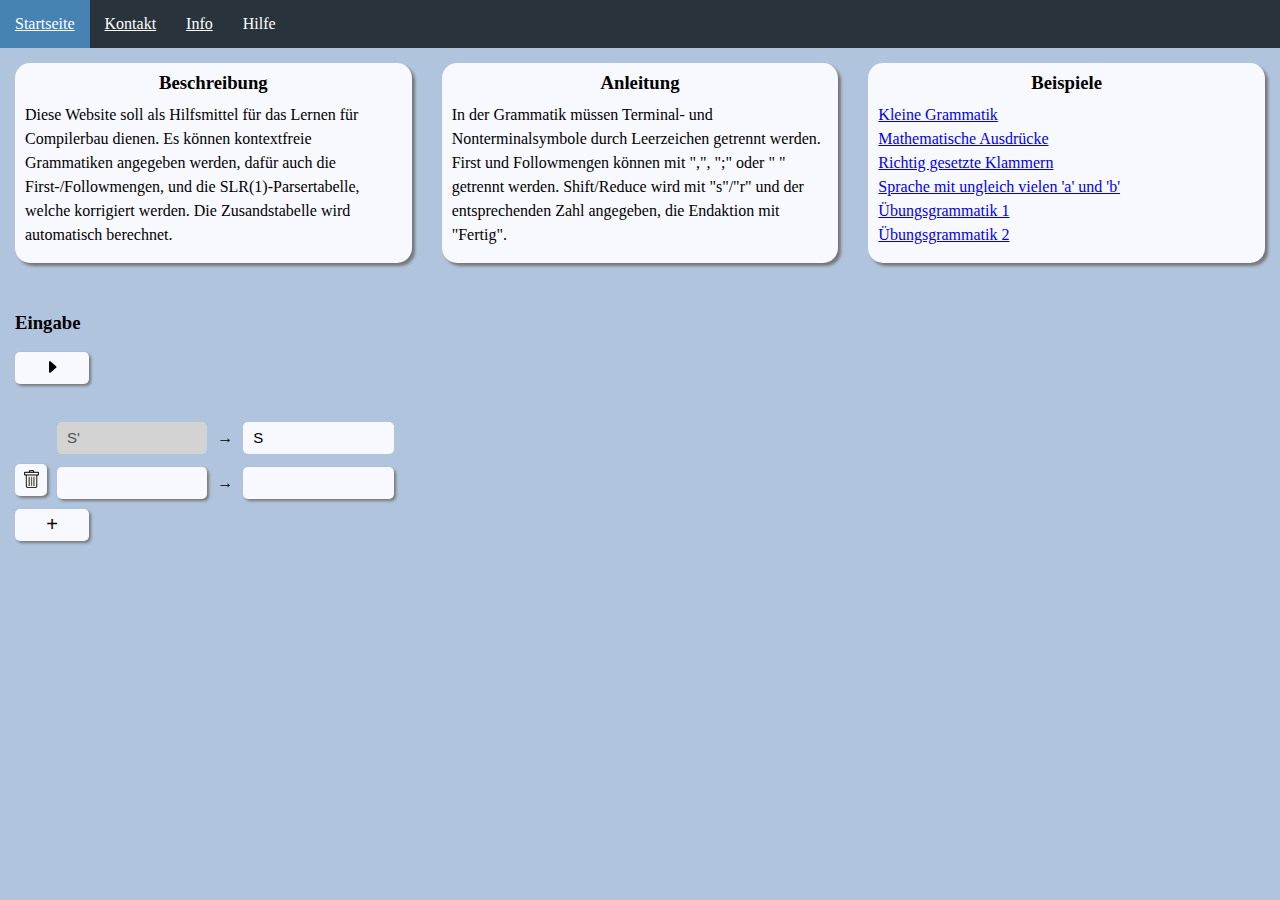
<file: html/index.html>
<!DOCTYPE html>
<html lang="de">
<head>
    <meta charset="UTF-8">
    <title>Parser Generator</title>
    <link rel="stylesheet" type="text/css" href="../css/first-row.css">
    <link rel="stylesheet" type="text/css" href="../css/second-row.css">
    <link rel="stylesheet" type="text/css" href="../css/third-row.css">
    <link rel="stylesheet" type="text/css" href="../css/style.css">
    <link rel="stylesheet" type="text/css" href="../css/popup.css">

    <script type='text/javascript' src="../scripts/global.js"></script>
    <script type='text/javascript' src="../scripts/rules.js"></script>
    <script type='text/javascript' src="../scripts/util.js"></script>
    <script type='text/javascript' src="../scripts/gui/correction.js"></script>
    <script type='text/javascript' src="../scripts/gui/fill.js"></script>
    <script type='text/javascript' src="../scripts/gui/first-follow.js"></script>
    <script type='text/javascript' src="../scripts/gui/grammar.js"></script>
    <script type='text/javascript' src="../scripts/gui/gui.js"></script>
    <script type='text/javascript' src="../scripts/gui/help.js"></script>
    <script type='text/javascript' src="../scripts/gui/tables.js"></script>
    <script type='text/javascript' src="../scripts/parser/first.js"></script>
    <script type='text/javascript' src="../scripts/parser/follow.js"></script>
    <script type='text/javascript' src="../scripts/parser/parser.js"></script>
    <script type='text/javascript' src="../scripts/parser/sorting.js"></script>
    <script type='text/javascript' src="../scripts/parser/state.js"></script>
    <script type='text/javascript' src="../scripts/parser/symbols.js"></script>
</head>
<body>
<div class="container">
    <div>
        <ul id="menu">
            <li class="menubar"><a class="menubarentry" href="index.html">Startseite</a></li>
            <li class="menubar"><a class="menubarentry" href="about.html">Kontakt</a></li>
            <li class="menubar"><a class="menubarentry" href="info.html">Info</a></li>
            <li class="menubar"><a class="menubarentry" onclick="popup()" >Hilfe</a></li>
        </ul>
    </div>

    <div id="first-row">
        <div class="card" id="description">
            <div class="title">
                <h3>Beschreibung</h3>
            </div>
            <div class="content">
                <p>
                    Diese Website soll als Hilfsmittel für das Lernen für Compilerbau dienen.
                    Es können kontextfreie Grammatiken angegeben werden, dafür auch die First-/Followmengen,
                    und die SLR(1)-Parsertabelle, welche korrigiert werden. Die Zusandstabelle wird automatisch berechnet.
                </p>
            </div>
        </div>
        <div class="card" id="manual">
            <div class="title">
                <h3>Anleitung</h3>
            </div>
            <div class="content">
                <p>
                    In der Grammatik müssen Terminal- und Nonterminalsymbole durch Leerzeichen getrennt werden.
                    First und Followmengen können mit ",", ";" oder " " getrennt werden.
                    Shift/Reduce wird mit "s"/"r" und der entsprechenden Zahl angegeben, die Endaktion mit "Fertig".
                </p>
            </div>
        </div>
        <div class="card" id="samples">
            <div class="title">
                <h3>Beispiele</h3>
            </div>
            <div class="content">
                <a onclick="fillInput(getSmallGrammar())" href="#0"> Kleine Grammatik</a>
                <br>
                <a onclick="fillInput(getMathGrammar())" href="#0">Mathematische Ausdrücke</a>
                <br>
                <a onclick="fillInput(getBracketGrammar())" href="#0">Richtig gesetzte Klammern</a>
                <br>
                <a onclick="fillInput(getDistinctNumberOfTSGrammar())" href="#0">Sprache mit ungleich vielen 'a' und 'b'</a>
                <br>
                <a onclick="fillInput(getFirstExamGrammar())" href="#0">Übungsgrammatik 1</a>
                <br>
                <a onclick="fillInput(getSecondExamGrammar())" href="#0">Übungsgrammatik 2</a>
            </div>
        </div>
    </div>

    <div id="second-row">
        <div id="input-container">
            <div class="title">
                <h3>Eingabe</h3>
                <button class="wide-button" id="parse-grammar-button" onclick="parseGrammar()">
                    <img src="../resources/caret-right-fill.svg"/>
                </button>
            </div>
            <div class="popup">
            <span class="popuptext" id="help-1" onclick="popup()">Gib eine kontextfreie Grammatik ein und drücke auf Start. Mit + werden Felder hinzugefügt und mit der Mülltonne gelöscht.</span>
            </div>
            <div id="input-form">
                    <div id="disabled-start-field" class="input-field">
                        <button class="button"></button
                        ><input id="startsymbol-input" disabled type="text" class="nonterminal" value="S'"
                        /><span>&#8594;</span
                        ><input id="startproduction-input" type="text" class="production-rule" value="S"/>
                    </div>
                    <div class="input-field">
                        <button class="button" onclick="deleteField(this)"
                        ><img src="../resources/trashcan.png"
                        /></button><input type="text" class="nonterminal" onchange="hideFirst()"
                    /><span>&#8594;</span><input type="text" class="production-rule"  onchange="hideFirst()"/>
                    </div>
                </div>
                <button class="wide-button" id="add-field-button" onclick="addField()">
                    +
                </button>
        </div>

        <div id="first-container">
            <div class="title">
                <h3>First</h3>
                <button class="wide-button" onclick="correctAllFirsts()">
                    <img src="../resources/caret-right-fill.svg"/>
                </button>
            </div>
            <div class="popup">
                <span class="popuptext" id="help-2" onclick="popup()">Gib die First-Mengen an und drücke auf einen Haken, für die Lösung von einem Feld oder Play für alle Felder.</span>
            </div>
            <div id="first-form"></div>
        </div>

        <div id="follow-container">
            <div class="title">
                <h3>Follow</h3>
                <button class="wide-button" onclick="correctAllFollows()">
                    <img src="../resources/caret-right-fill.svg"/>
                </button>
            </div>
            <div class="popup">
                <span class="popuptext" id="help-3" onclick="popup()">Gib die Follow-Mengen an und drücke auf einen Haken, für die Lösung von einem Feld oder Play für alle Felder.</span>
            </div>
            <div id="follow-form"></div>
        </div>
    </div>

    <div id="third-row">
        <div id="state-table-container"></div>
        <button class="wide-button" onclick="correctParserTable(false)">
            &check;
        </button>
        <button class="wide-button" onclick="correctParserTable(true)">
            <img src="../resources/caret-right-fill.svg"/>
        </button>
        <div class="popup">
            <span class="popuptext" id="help-4" onclick="popup()">Befülle die Parser Tabelle und drücke auf den Haken, um deine Fehler anzeigen zu lassen. Drücke auf Play für die richtige Lösung.</span>
        </div>
        <div id="parse-table-container"></div>
    </div>
</div>
</body>
</html>
</file>
<file: css/first-row.css>
#first-row {
    height: 230px;
    display: flex;
    justify-content: space-between;
}

.card {
    transition: transform .2s;
    position: relative;
    width: 100%;
    height: 200px;
    margin: 15px;
    background: ghostwhite;
    border-radius: 15px;
    box-shadow: #777 3px 3px 3px;
}

.card:hover {
    transform: scale(1.02);
}

.card .title {
    position: relative;
    width: 100%;
    height: 20px;
    margin-top: 10px;
    display: flex;
    justify-content: center;
    align-items: center;
}

.card .content {
    margin-top: 10px;
    width: 95%;
    margin-left: 10px;
    margin-right: 10px;
    box-sizing: border-box;
}

.card .content > * {
    margin: 0;
    line-height: 1.5;
}
</file>
<file: css/second-row.css>
#second-row {
    display: flex;
    justify-content: space-between;
}

#disabled-start-field > button{
    visibility: hidden;
}

#disabled-start-field > input{
    height: 30px;
    border-radius: 5px;
    border: none;
    box-shadow: none;
}

#startproduction-input{
    background-color: ghostwhite;
}

#startsymbol-input{
    background-color: lightgrey;
}

.symbol-text{
    font-family: monospace;
    font-size: 17px;
    white-space: nowrap;
    width: 100px;
}

#input-container, #first-container, #follow-container{
    margin: 15px;
    padding-bottom: 5px;
    width: calc(33.5% - 30px);
    overflow: hidden;
}

#first-container, #follow-container{
    visibility: collapse;
}

#first-form > *, #follow-form > *, #input-form > * {
    margin-top: 10px;
}

.first-field > *, .follow-field > *, .input-field > *  {
    margin-left: 10px;
}

.first-field > *:first-child, .follow-field > *:first-child, .input-field > *:first-child {
    margin-left: 0;
}

.first-field > input, .follow-field > input, .input-field > input {
    background-color: ghostwhite;
    padding-left: 10px;
    width: calc(50% - 50px);
    font-size: 15px;
    height: 30px;
    border-radius: 5px;
    border: none;
    box-shadow: #777 2px 2px 3px;
}

.input-field > input {
    width: calc(50% - 60px);
}

.first-input, .follow-input{
    margin-left: 0;
}

.first-output, .follow-output{
    visibility: collapse;
}

#add-field-button{
    margin-top: 10px;
}
</file>
<file: css/third-row.css>
#third-row{
    visibility: collapse;
    padding: 15px;
}

#third-row > *{
    margin-top: 15px;
}

td {
    padding: 5px;

    border-width: 1px;
    border-style: solid;
    border-color: #444444;

    overflow: scroll;
    text-align: left;
    white-space: nowrap;
}

#state-table-container, #parse-table-container{
    overflow: scroll;
}

table {
    width: 100%;
    border-spacing: 0;
    border-width: 2px;
    border-style: solid;
    border-radius: 15px;
    border-color: #444444;

    background-color: ghostwhite;
}

#parse-table-container > table {
    table-layout: fixed;
}

.thickBorderCell {
    font-size: 17px;
}

.headerCell {
    border-bottom-color: black;
    border-bottom-width: 2px;
}

.leftCell {border-left-width: 0; width: 80px;}
.rightCell {border-right-width: 0;}
.topCell {border-top-width: 0;}
.bottomCell {border-bottom-width: 0;}
</file>
<file: css/style.css>
body {
    background-color: lightsteelblue;
    font-family: "Helvetica Neue", serif;
    margin: 0;
}

.container {
    min-width: 1200px;
}

#menu {
    list-style-type: none;
    margin: 0;
    padding: 0;
    overflow: hidden;
    background: #29333b;
}

.menubar {
    float: left;
}

.menubarentry {
    display: block;
    color: #fff;
    text-align: center;
    padding: 15px 15px;
}

.menubarentry:hover {
    background-color: steelblue;
}

.text-container{
    margin: 15px;
    line-height: 1.5;
}

.button, .wide-button {
    font-size: 20px;
    background-color: ghostwhite;
    width: 32px;
    height: 32px;
    border-radius: 5px;
    border: none;
    box-shadow: #777 2px 2px 3px;
}

.wide-button {
    width: 74px;
}

.button > img {
    margin-top: 3px;
    width: 75%;
}

#about {
    margin: 15px;
    width: 50%;
}

#about > * {
    line-height: 1.5;
}
</file>
<file: css/popup.css>
.popup {
    position: relative;
    display: inline-block;
    cursor: pointer;
    -webkit-user-select: none;
    -moz-user-select: none;
    -ms-user-select: none;
    user-select: none;
}

.popup .popuptext {
    visibility: collapse;
    width: 250px;
    background-color: #555;
    color: #fff;
    text-align: center;
    border-radius: 6px;
    padding: 8px;
    position: absolute;
    z-index: 1;
    bottom: 100%;
    left: 50%;
    margin-left: 100px;
}

.popup .popuptext::after {
    content: "";
    position: absolute;
    top: 100%;
    left: 50%;
    margin-left: -5px;
    border-width: 5px;
    border-style: solid;
    border-color: #555 transparent transparent transparent;
}

.popup .show {
    visibility: visible;
    -webkit-animation: fadeIn 200ms;
    animation: fadeIn 200ms;
}

@-webkit-keyframes fadeIn {
    from {opacity: 0;}
    to {opacity: 1;}
}

@keyframes fadeIn {
    from {opacity: 0;}
    to {opacity:1 ;}
}
</file>
